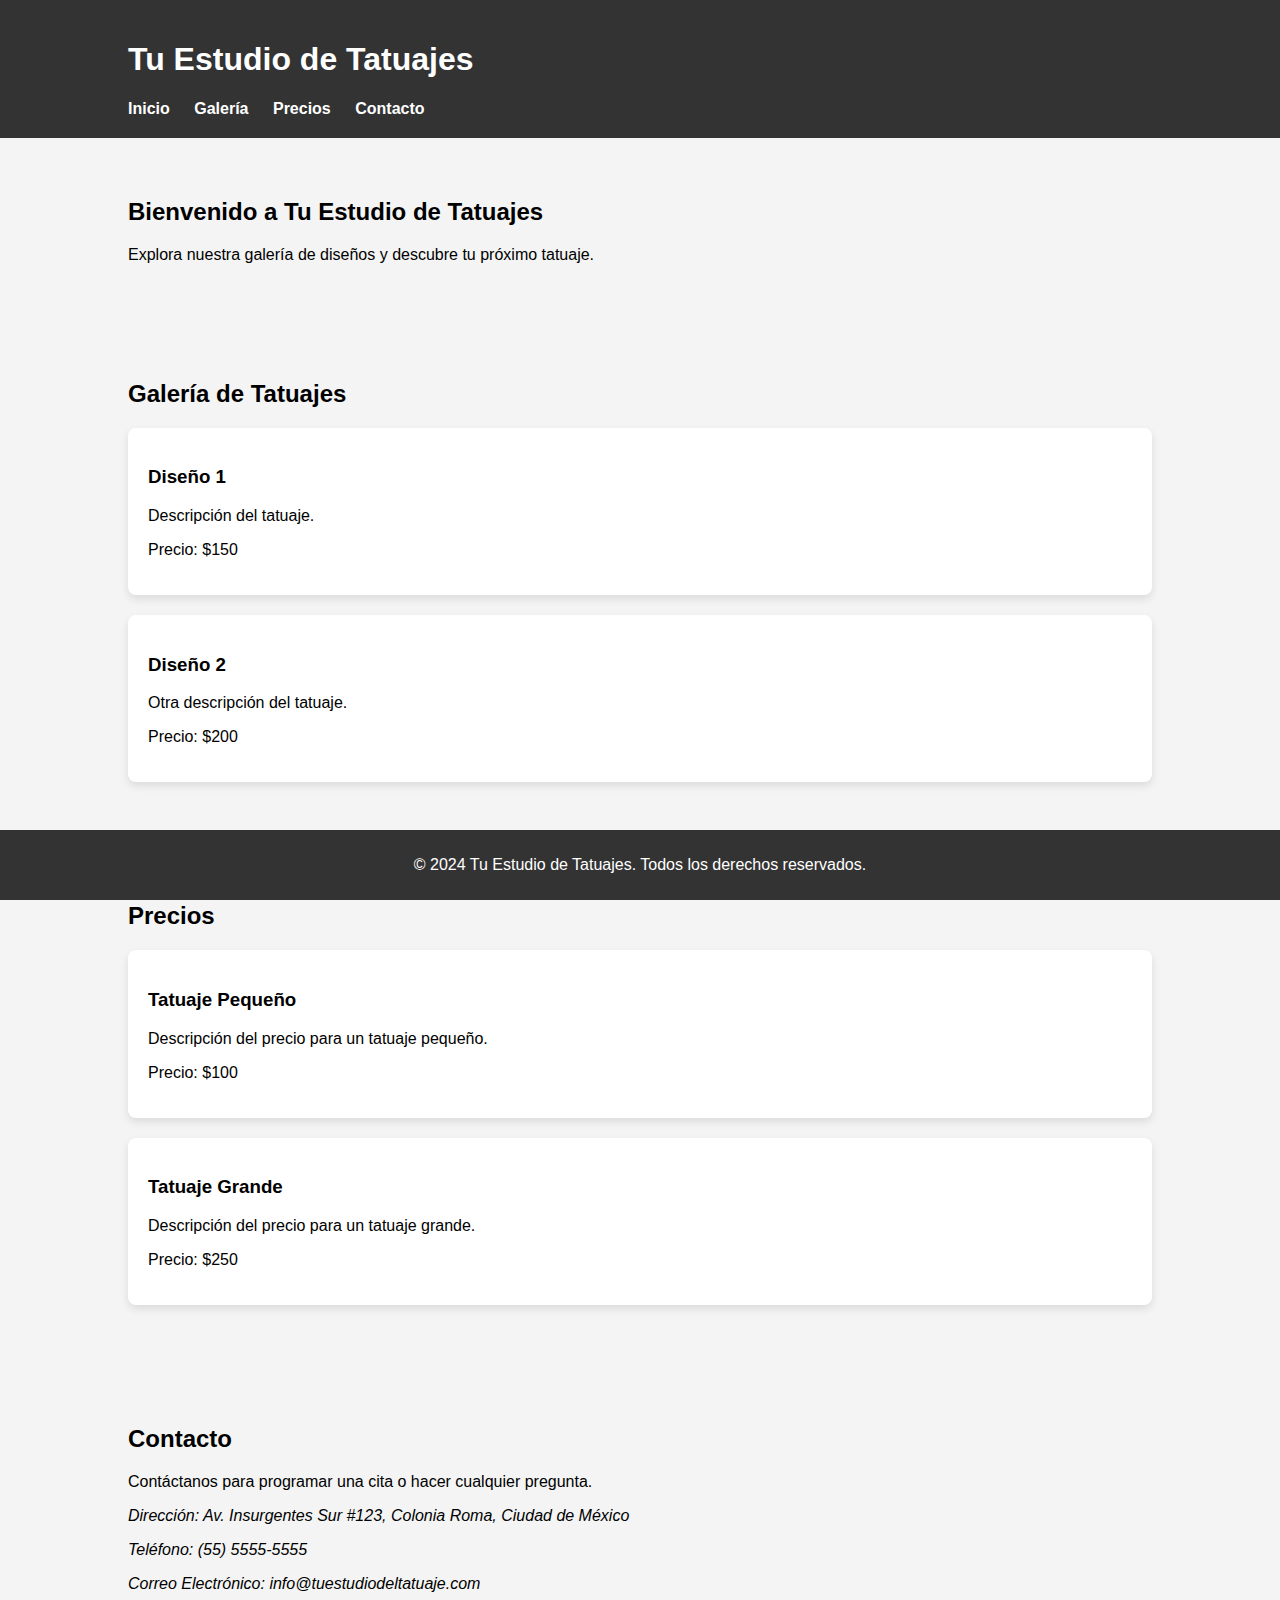
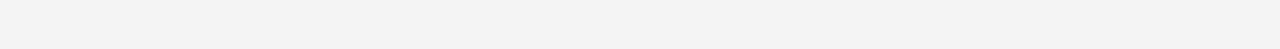
<file: index.html>
<!DOCTYPE html>
<html lang="es">
<head>
    <meta charset="UTF-8">
    <meta name="viewport" content="width=device-width, initial-scale=1.0">
    <title>Tu Estudio de Tatuajes</title>
    <link rel="stylesheet" href="styles.css?v2">
</head>
<body>
    <header>
        <div class="container">
            <h1>Tu Estudio de Tatuajes</h1>
            <nav>
                <ul>
                    <li><a href="#inicio">Inicio</a></li>
                    <li><a href="#galeria">Galería</a></li>
                    <li><a href="#precios">Precios</a></li>
                    <li><a href="#contacto">Contacto</a></li>
                </ul>
            </nav>
        </div>
    </header>

    <section id="inicio">
        <div class="container">
            <h2>Bienvenido a Tu Estudio de Tatuajes</h2>
            <p>Explora nuestra galería de diseños y descubre tu próximo tatuaje.</p>
        </div>
    </section>

    <section id="galeria">
        <div class="container">
            <h2>Galería de Tatuajes</h2>
            <div class="tattoo-card">
                <h3>Diseño 1</h3>
                <p>Descripción del tatuaje.</p>
                <p>Precio: $150</p>
            </div>
            <div class="tattoo-card">
                <h3>Diseño 2</h3>
                <p>Otra descripción del tatuaje.</p>
                <p>Precio: $200</p>
            </div>
        </div>
    </section>

    <section id="precios">
        <div class="container">
            <h2>Precios</h2>
            <div class="price-card">
                <h3>Tatuaje Pequeño</h3>
                <p>Descripción del precio para un tatuaje pequeño.</p>
                <p>Precio: $100</p>
            </div>
            <div class="price-card">
                <h3>Tatuaje Grande</h3>
                <p>Descripción del precio para un tatuaje grande.</p>
                <p>Precio: $250</p>
            </div>
        </div>
    </section>

    <section id="contacto">
        <div class="container">
            <h2>Contacto</h2>
            <p>Contáctanos para programar una cita o hacer cualquier pregunta.</p>
            <address>
                <p>Dirección: Av. Insurgentes Sur #123, Colonia Roma, Ciudad de México</p>
                <p>Teléfono: (55) 5555-5555</p>
                <p>Correo Electrónico: info@tuestudiodeltatuaje.com</p>
            </address>
        </div>
    </section>

    <footer>
        <div class="container">
            <p>&copy; 2024 Tu Estudio de Tatuajes. Todos los derechos reservados.</p>
        </div>
    </footer>
</body>
</html>
</file>
<file: styles.css>
body {
    font-family: 'Arial', sans-serif;
    margin: 0;
    padding: 0;
    box-sizing: border-box;
    background-color: #f4f4f4;
}

.container {
    width: 80%;
    margin: 0 auto;
}

header {
    background-color: #333;
    color: #fff;
    padding: 20px 0;
}

nav ul {
    list-style-type: none;
    margin: 0;
    padding: 0;
}

nav ul li {
    display: inline;
    margin-right: 20px;
}

nav a {
    text-decoration: none;
    color: #fff;
    font-weight: bold;
}

section {
    padding: 40px 0;
}

.tattoo-card,
.price-card {
    background-color: #fff;
    padding: 20px;
    margin-bottom: 20px;
    border-radius: 8px;
    box-shadow: 0 4px 8px rgba(0, 0, 0, 0.1);
}

footer {
    background-color: #333;
    color: #fff;
    text-align: center;
    padding: 10px 0;
    position: fixed;
    bottom: 0;
    width: 100%;
}
</file>
